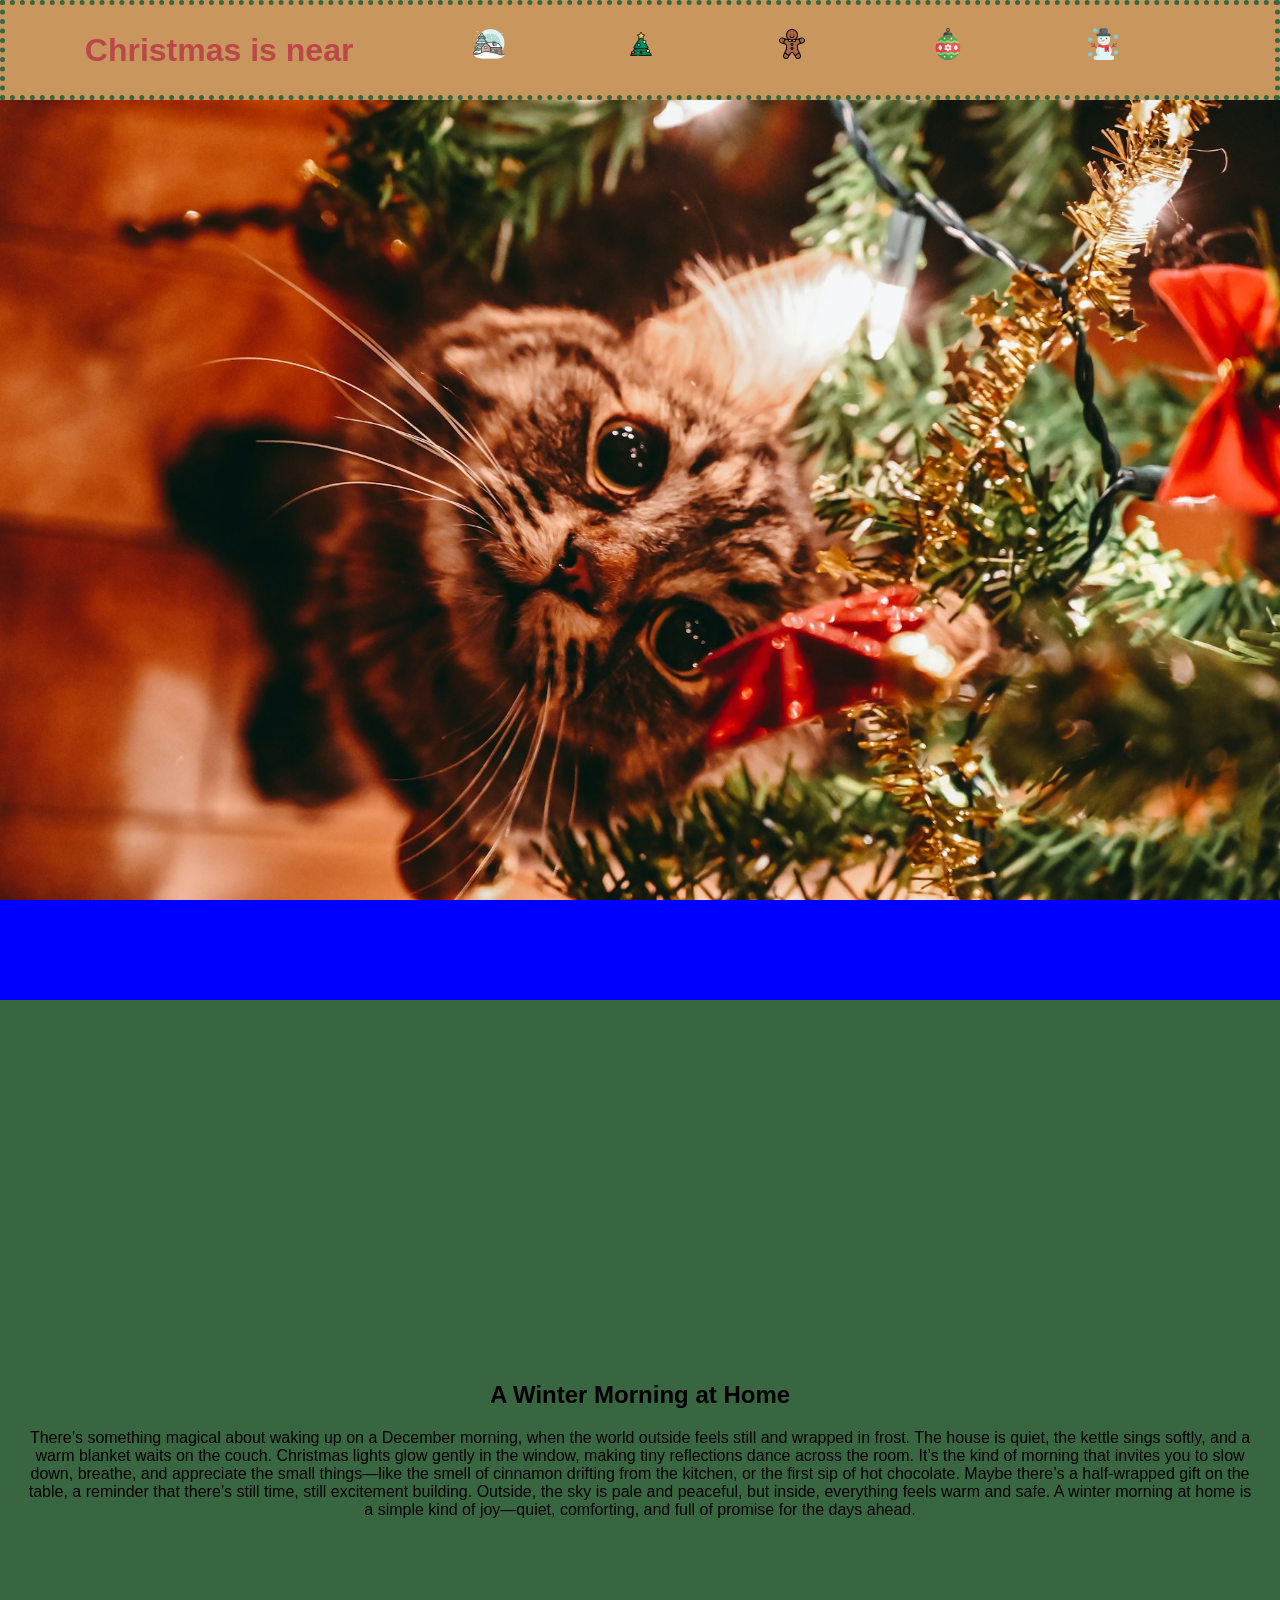
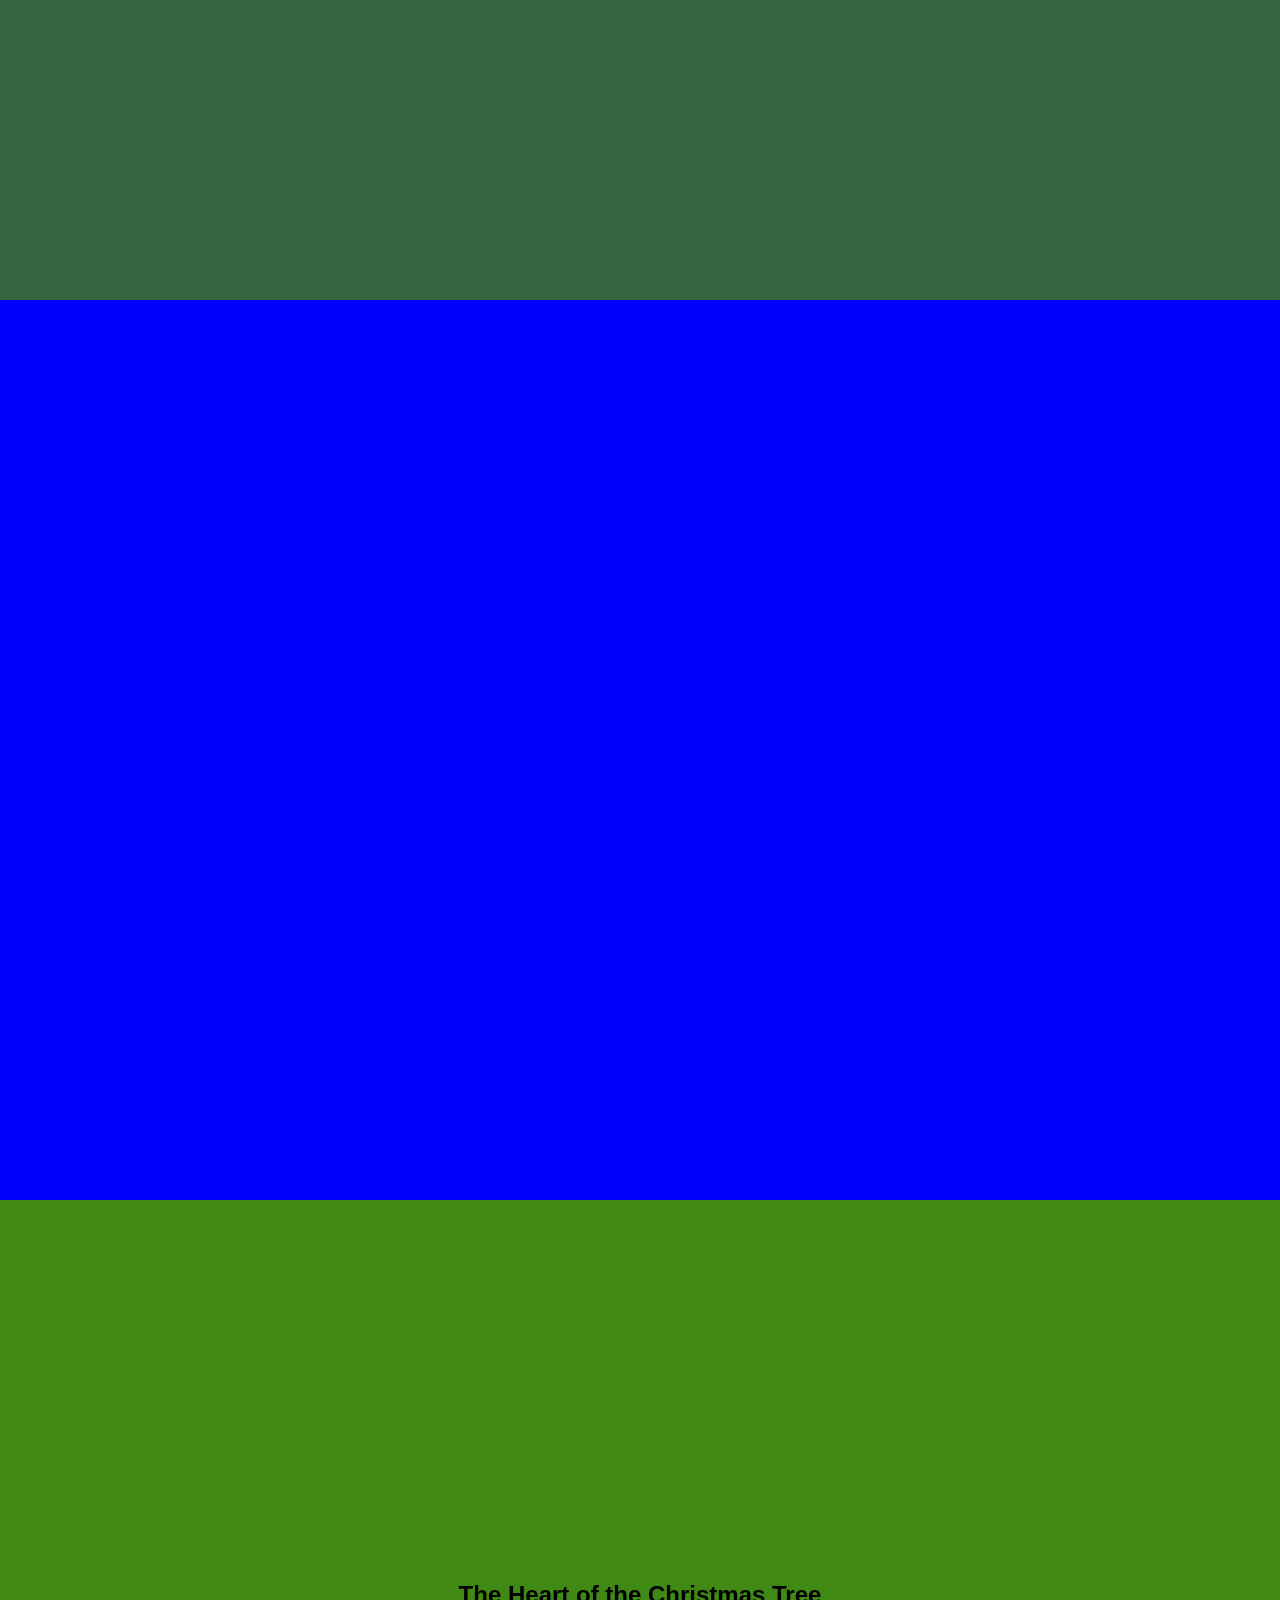
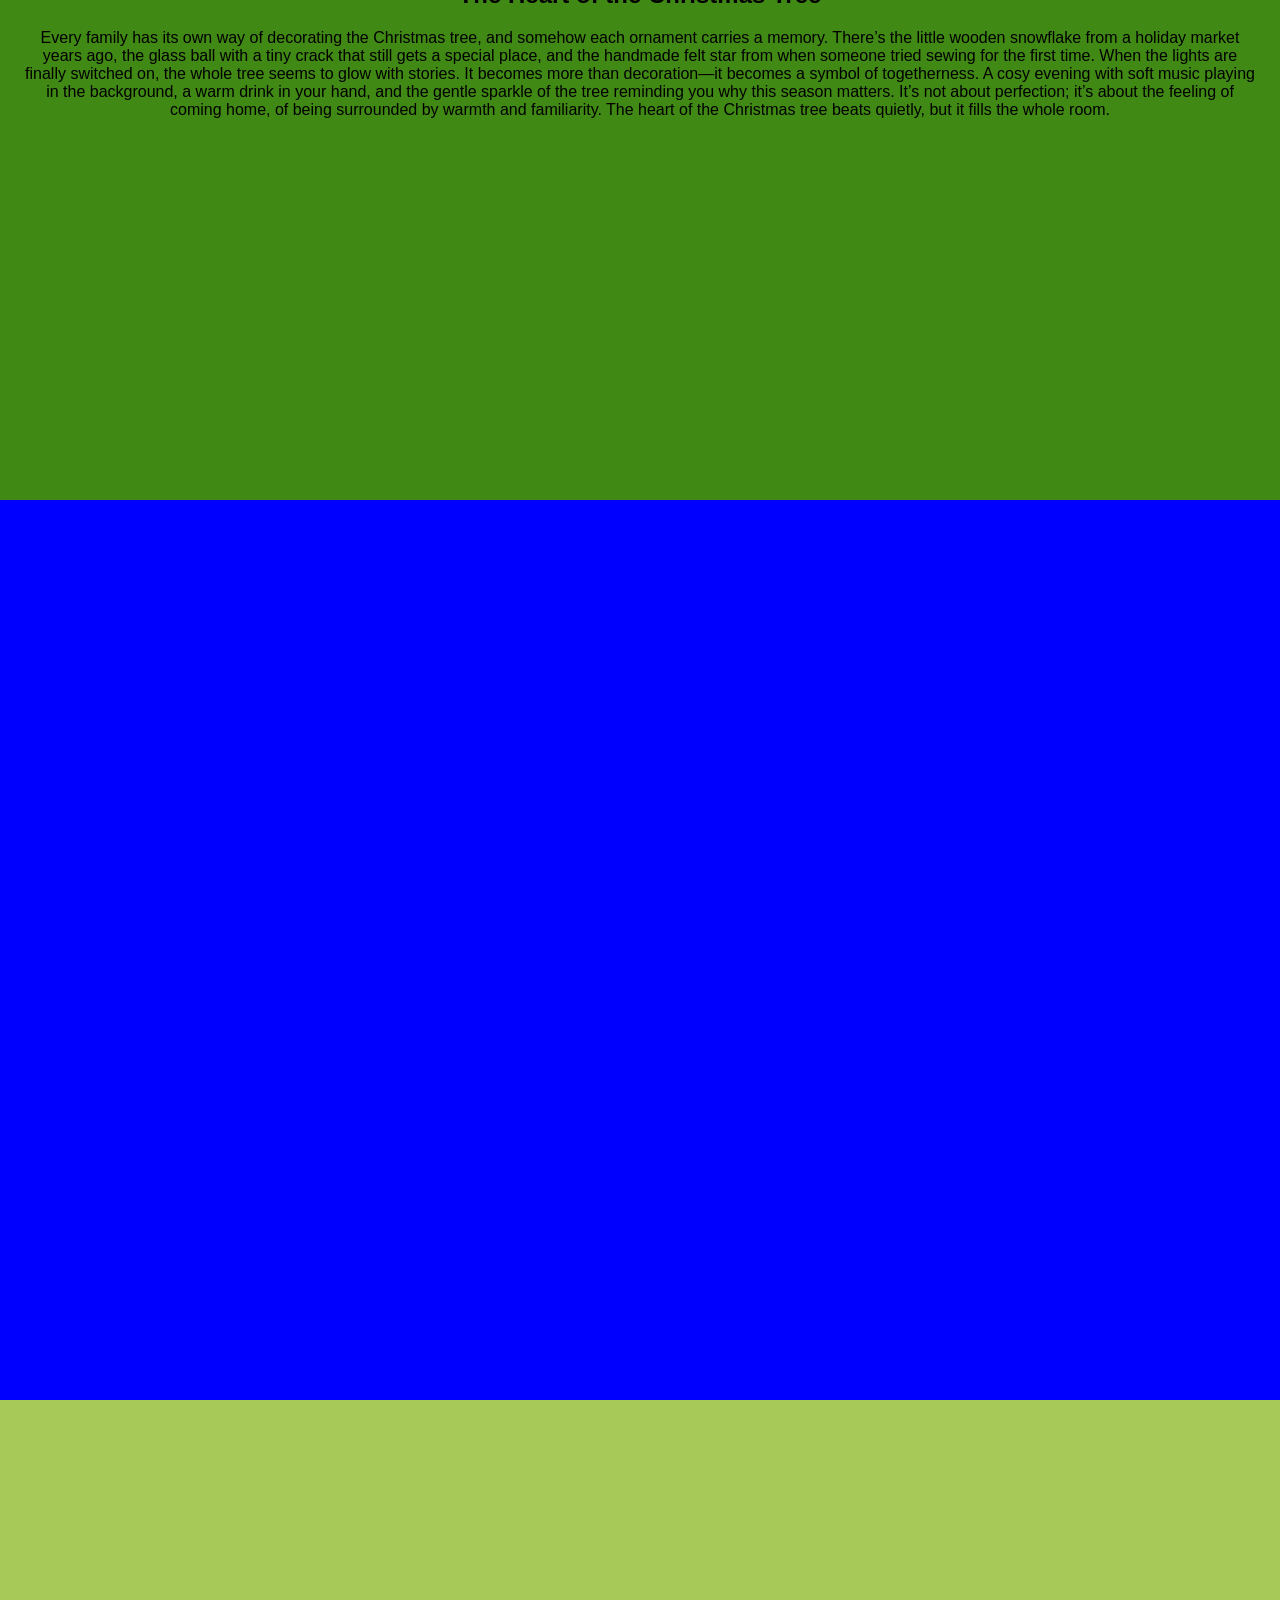
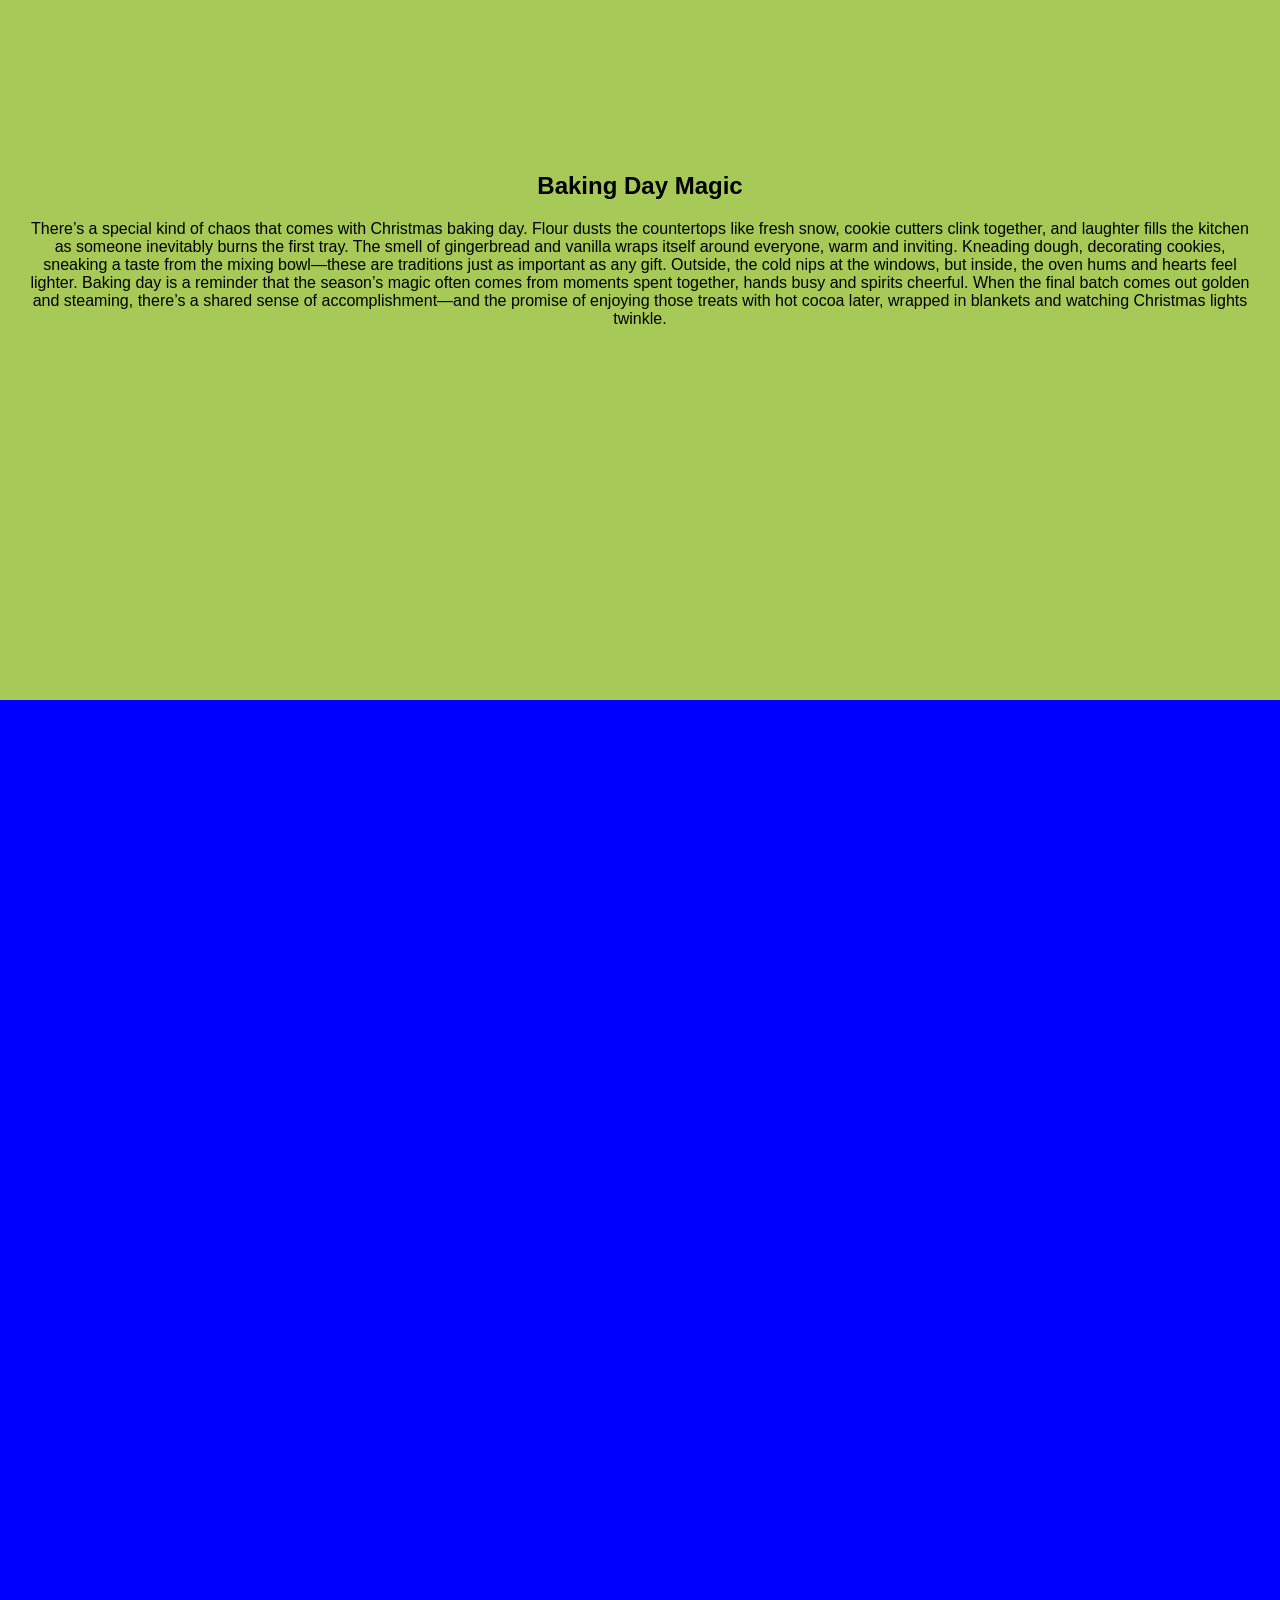
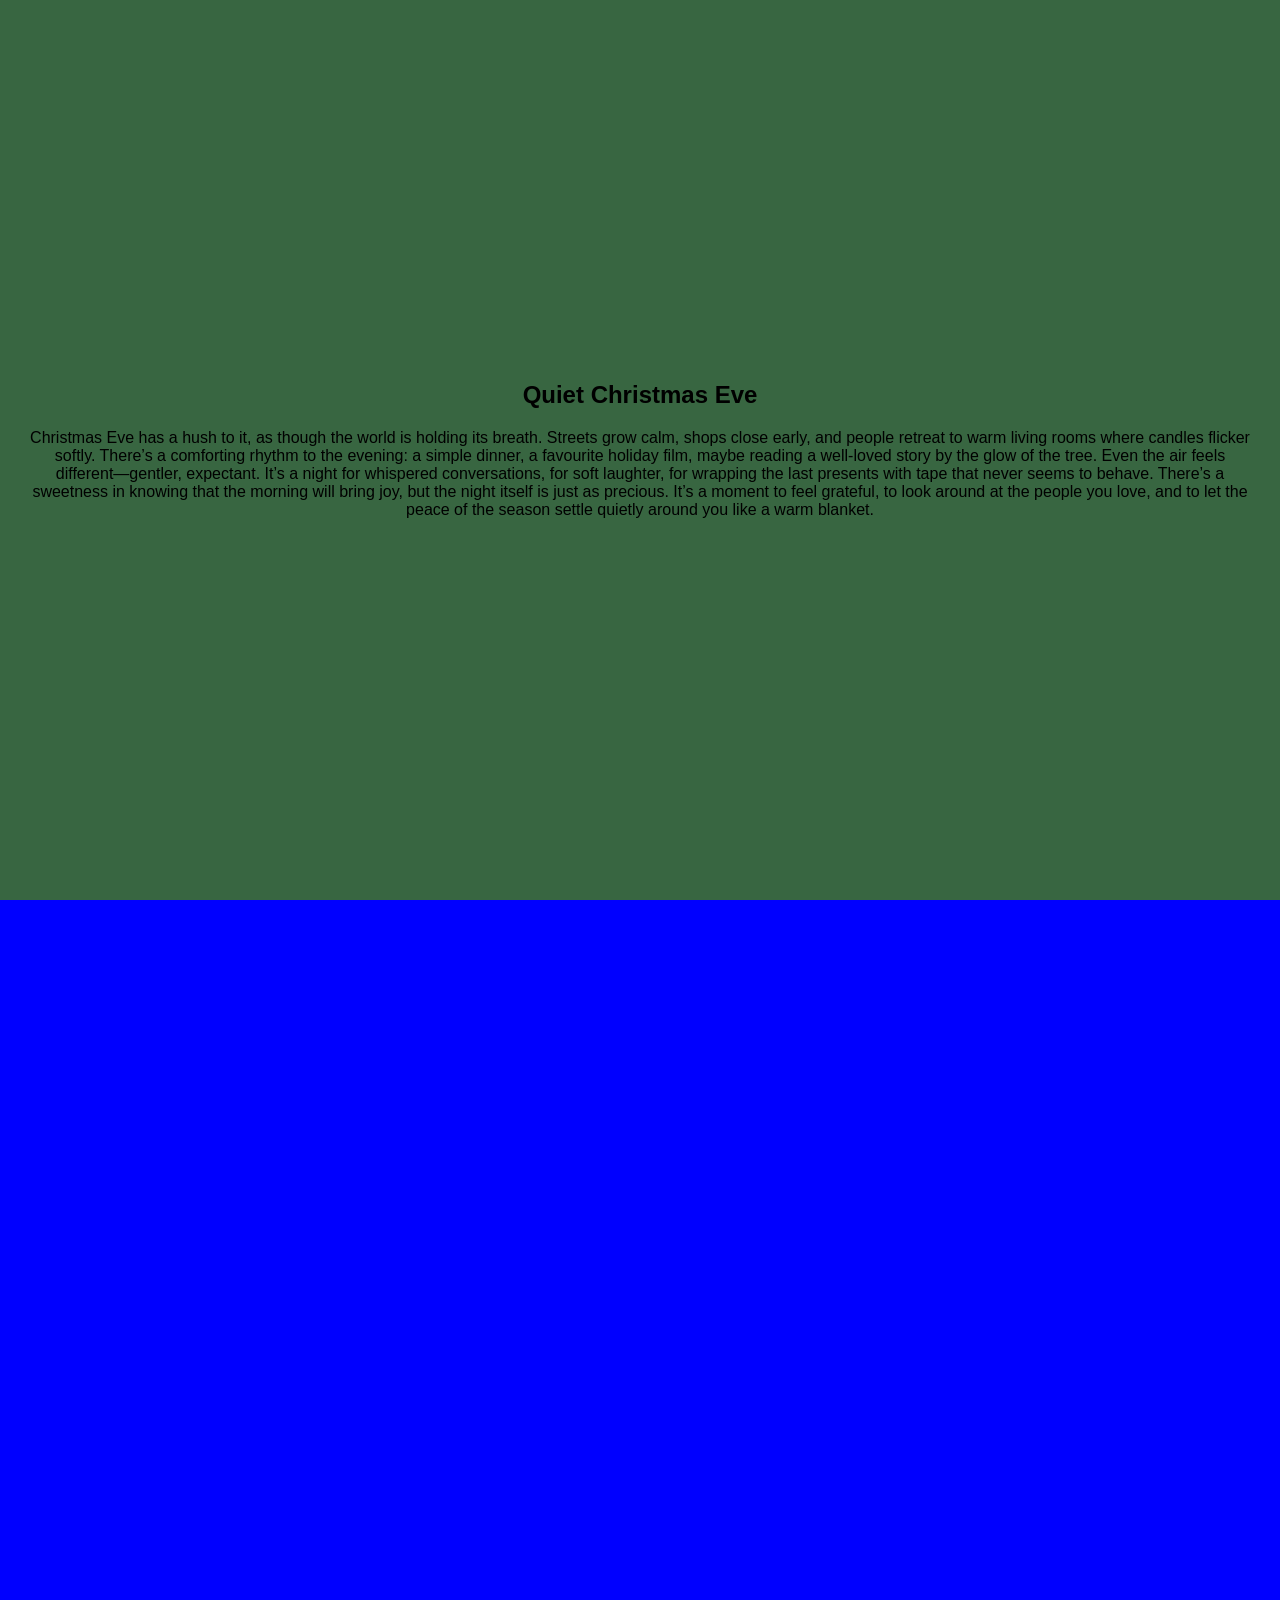
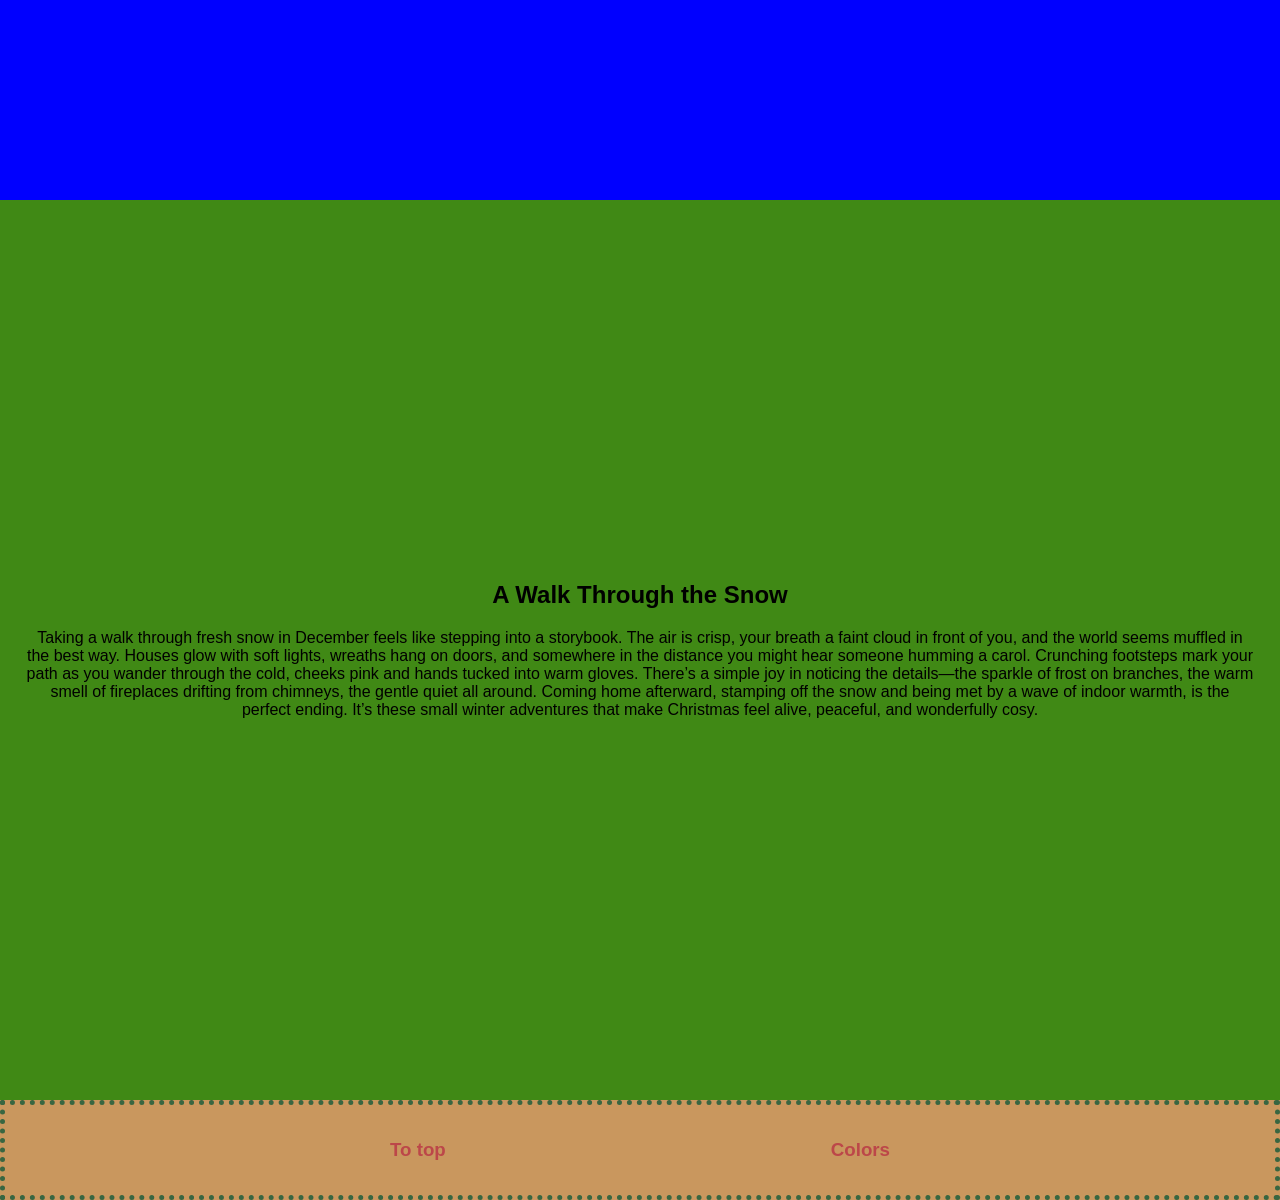
<file: index.html>
<!DOCTYPE html>
<html lang="en">
  <head>
    <meta charset="UTF-8" />
    <meta name="viewport" content="width=device-width, initial-scale=1.0" />
    <link rel="stylesheet" href="style.css" />
    <title>Christmas is near</title>
    <link
      rel="shortcut icon"
      href="./assets/icons/christmas-wreath.png"
      type="image/x-icon"
    />
  </head>
  <body>
    <header>
      <h1><a href="#">Christmas is near</a></h1>
      <nav>
        <ul>
          <li>
            <a href="#winter-morning"
              ><img
                src="./assets/icons/winter.png"
                alt="House in the winter icon"
            /></a>
          </li>
          <li>
            <a href="#heart-tree"
              ><img
                src="./assets/icons/christmas-tree.png"
                alt="Christmas tree icon"
            /></a>
          </li>
          <li>
            <a href="#baking-day"
              ><img
                src="./assets/icons/gingerbread-man.png"
                alt="Gingerbread man icon"
            /></a>
          </li>
          <li>
            <a href="#christmas-eve"
              ><img src="./assets/icons/bauble.png" alt="Christmas bauble icon"
            /></a>
          </li>
          <li>
            <a href="#walk-snow"
              ><img src="./assets/icons/snowman.png" alt="Snowman icon"
            /></a>
          </li>
        </ul>
      </nav>
    </header>
    <main>
      <section class="bg-img" id="beyon"></section>
      <section id="winter-morning">
        <h2>A Winter Morning at Home</h2>
        <p>
          There’s something magical about waking up on a December morning, when
          the world outside feels still and wrapped in frost. The house is
          quiet, the kettle sings softly, and a warm blanket waits on the couch.
          Christmas lights glow gently in the window, making tiny reflections
          dance across the room. It’s the kind of morning that invites you to
          slow down, breathe, and appreciate the small things—like the smell of
          cinnamon drifting from the kitchen, or the first sip of hot chocolate.
          Maybe there’s a half-wrapped gift on the table, a reminder that
          there’s still time, still excitement building. Outside, the sky is
          pale and peaceful, but inside, everything feels warm and safe. A
          winter morning at home is a simple kind of joy—quiet, comforting, and
          full of promise for the days ahead.
        </p>
      </section>
      <section class="bg-img" id="debby"></section>
      <section id="heart-tree">
        <h2>The Heart of the Christmas Tree</h2>
        <p>
          Every family has its own way of decorating the Christmas tree, and
          somehow each ornament carries a memory. There’s the little wooden
          snowflake from a holiday market years ago, the glass ball with a tiny
          crack that still gets a special place, and the handmade felt star from
          when someone tried sewing for the first time. When the lights are
          finally switched on, the whole tree seems to glow with stories. It
          becomes more than decoration—it becomes a symbol of togetherness. A
          cosy evening with soft music playing in the background, a warm drink
          in your hand, and the gentle sparkle of the tree reminding you why
          this season matters. It’s not about perfection; it’s about the feeling
          of coming home, of being surrounded by warmth and familiarity. The
          heart of the Christmas tree beats quietly, but it fills the whole
          room.
        </p>
      </section>
      <section class="bg-img" id="freestock"></section>
      <section id="baking-day">
        <h2>Baking Day Magic</h2>
        <p>
          There’s a special kind of chaos that comes with Christmas baking day.
          Flour dusts the countertops like fresh snow, cookie cutters clink
          together, and laughter fills the kitchen as someone inevitably burns
          the first tray. The smell of gingerbread and vanilla wraps itself
          around everyone, warm and inviting. Kneading dough, decorating
          cookies, sneaking a taste from the mixing bowl—these are traditions
          just as important as any gift. Outside, the cold nips at the windows,
          but inside, the oven hums and hearts feel lighter. Baking day is a
          reminder that the season’s magic often comes from moments spent
          together, hands busy and spirits cheerful. When the final batch comes
          out golden and steaming, there’s a shared sense of accomplishment—and
          the promise of enjoying those treats with hot cocoa later, wrapped in
          blankets and watching Christmas lights twinkle.
        </p>
      </section>
      <section class="bg-img" id="jakob"></section>
      <section id="christmas-eve">
        <h2>Quiet Christmas Eve</h2>
        <p>
          Christmas Eve has a hush to it, as though the world is holding its
          breath. Streets grow calm, shops close early, and people retreat to
          warm living rooms where candles flicker softly. There’s a comforting
          rhythm to the evening: a simple dinner, a favourite holiday film,
          maybe reading a well-loved story by the glow of the tree. Even the air
          feels different—gentler, expectant. It’s a night for whispered
          conversations, for soft laughter, for wrapping the last presents with
          tape that never seems to behave. There’s a sweetness in knowing that
          the morning will bring joy, but the night itself is just as precious.
          It’s a moment to feel grateful, to look around at the people you love,
          and to let the peace of the season settle quietly around you like a
          warm blanket.
        </p>
      </section>
      <section class="bg-img" id="tessa"></section>
      <section id="walk-snow">
        <h2>A Walk Through the Snow</h2>
        <p>
          Taking a walk through fresh snow in December feels like stepping into
          a storybook. The air is crisp, your breath a faint cloud in front of
          you, and the world seems muffled in the best way. Houses glow with
          soft lights, wreaths hang on doors, and somewhere in the distance you
          might hear someone humming a carol. Crunching footsteps mark your path
          as you wander through the cold, cheeks pink and hands tucked into warm
          gloves. There’s a simple joy in noticing the details—the sparkle of
          frost on branches, the warm smell of fireplaces drifting from
          chimneys, the gentle quiet all around. Coming home afterward, stamping
          off the snow and being met by a wave of indoor warmth, is the perfect
          ending. It’s these small winter adventures that make Christmas feel
          alive, peaceful, and wonderfully cosy.
        </p>
      </section>
    </main>
    <footer>
      <h3>
        <a href="#">To top</a>
      </h3>
      <h3><a href="./color code/colors.html">Colors</a></h3>
    </footer>
  </body>
</html>
</file>
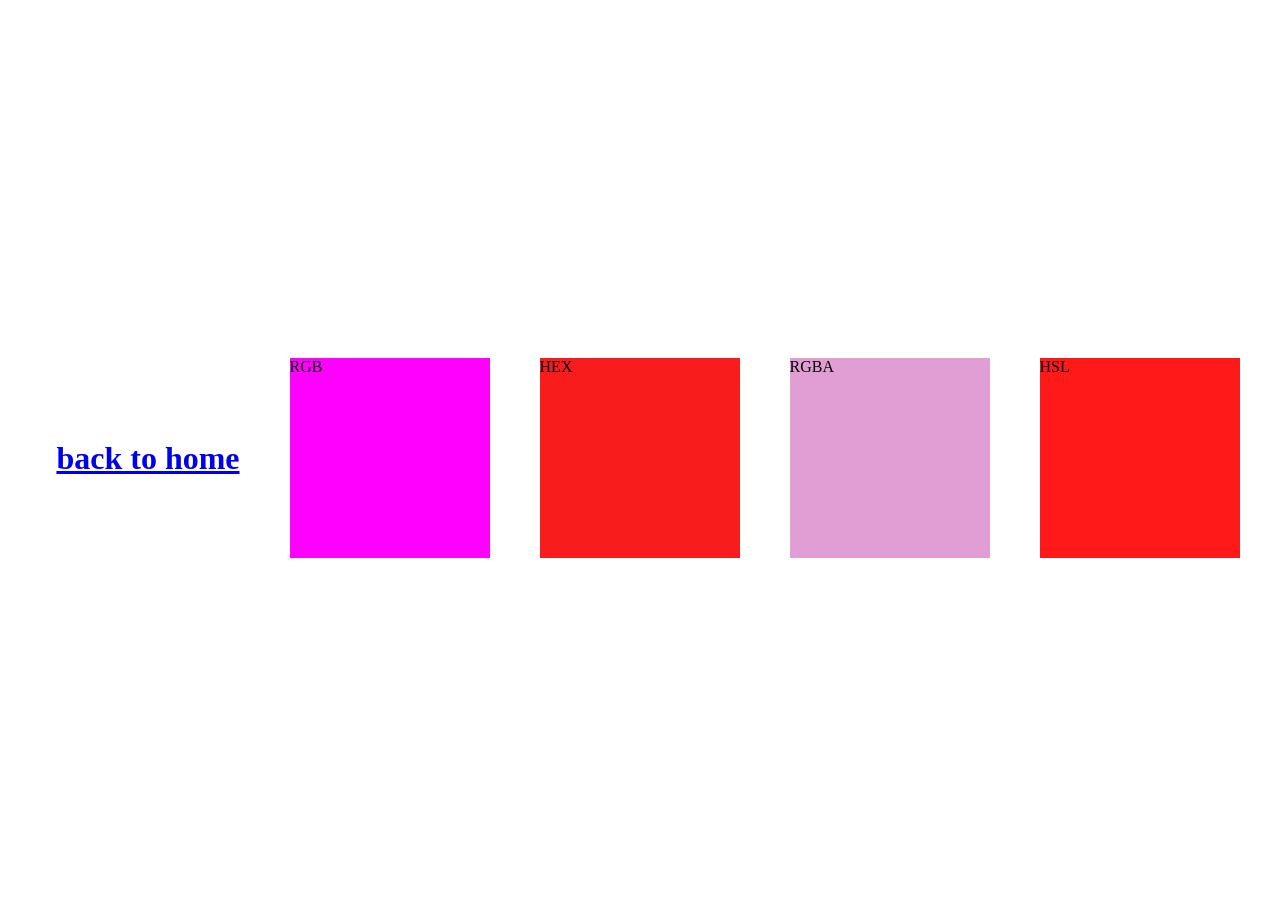
<file: color code/colors.html>
<!DOCTYPE html>
<html lang="en">
  <head>
    <meta charset="UTF-8" />
    <meta name="viewport" content="width=device-width, initial-scale=1.0" />
    <link rel="stylesheet" href="colors.css" />
    <title>Colors</title>
  </head>
  <body>
    <h1><a href="../index.html">back to home</a></h1>
    <section id="rgb">RGB</section>
    <section id="hex">HEX</section>
    <section id="rgba">RGBA</section>
    <section id="hsl">HSL</section>
  </body>
</html>
</file>
<file: style.css>
/*
header
h1 nav
ul li a
main
section h2 p .bg-img 
#beyon #debby #freestock #jakob #tessa
#winter-morning #heart-tree #baking-day #christmas-eve #walk-snow
footer h3 a
*/
:root {
  --100-percent: 90%;
  --dark-green: #386641;
  --middle-green: #408915;
  --light-green: #a7c957;
  --beige: #c9975e;
  --red: #bc4749;
  --element-height: 100px;
  --border-style: dotted;
}
* {
  margin: 0;
  box-sizing: border-box;
}
body {
  min-height: 100svh;
  width: 100svw;
}
header,
footer {
  width: 100svw;
  height: var(--element-height);
  background-color: var(--beige);
  display: flex;
  align-items: center;
  justify-content: space-evenly;
  position: sticky;
  top: 0;
  border: var(--dark-green), var(--border-style) 5px;
}
h1,
h2,
h3,
p,
li {
  font-family: Arial, Helvetica, sans-serif;
}
nav {
  width: 60%;
  height: var(--100-percent);
}
ul {
  list-style-type: none;
  display: flex;
  align-items: center;
  justify-content: space-between;
  width: var(--100-percent);
  height: var(--100-percent);
  /* flex-wrap: wrap;
    gap: 20px; */
}
img {
  height: 4-px;
}
a,
a:active,
a:visited {
  text-decoration: none;
  color: var(--red);
  font-weight: 600;
}
main {
  background-color: var(--beige);
  min-height: var(--100-percent);
  width: var(--100-percent);
  top: var(--element-height);
}
section {
  min-height: 100svh;
  min-width: 100svw;
  text-align: center;
  padding: 25px;
  display: flex;
  flex-direction: column;
  justify-content: center;
}
p {
  margin-top: 20px;
}
#winter-morning {
  background-color: var(--dark-green);
}
#heart-tree {
  background-color: var(--middle-green);
}
#baking-day {
  background-color: var(--light-green);
}
#christmas-eve {
  background-color: var(--dark-green);
}
#walk-snow {
  background-color: var(--middle-green);
}
.bg-img {
  background-color: blue;
  background-position: left bottom;
  background-repeat: no-repeat;
  background-size: cover;
  background-attachment: fixed;
}
#beyon {
  background-image: url(./assets/beyon-binu-Qma3hmmBj14-unsplash.jpg);
}
#debby {
  background-image: url(./assets/debby-hudson-QdQEtkscDi8-unsplash.jpg);
  background-position: center;
}
#freestock {
  background-image: url(./assets/freestocks--Qf9JKLysUg-unsplash.jpg);
}
#jakob {
  background-image: url(./assets/jakob-owens-mpnqu9o4b9w-unsplash.jpg);
  background-position: top right;
}
#tessa {
  background-image: url(./assets/tessa-rampersad-5toRIWF2GUY-unsplash.jpg);
}
</file>
<file: color code/colors.css>
body {
  height: 100svh;
  width: 100svw;
  display: flex;
  flex-wrap: wrap;
  justify-content: center;
  align-items: center;
  gap: 50px;
  /* background-color: chocolate; */
}
section {
  height: 200px;
  width: 200px;
}

#rgb {
  background-color: rgb(255, 0, 255);
}
#hex {
  background-color: #f91616f8;
}
#rgba {
  background-color: rgba(180, 20, 151, 0.41);
}
#hsl {
  background-color: hsla(0, 100%, 50%, 0.902);
}
</file>
